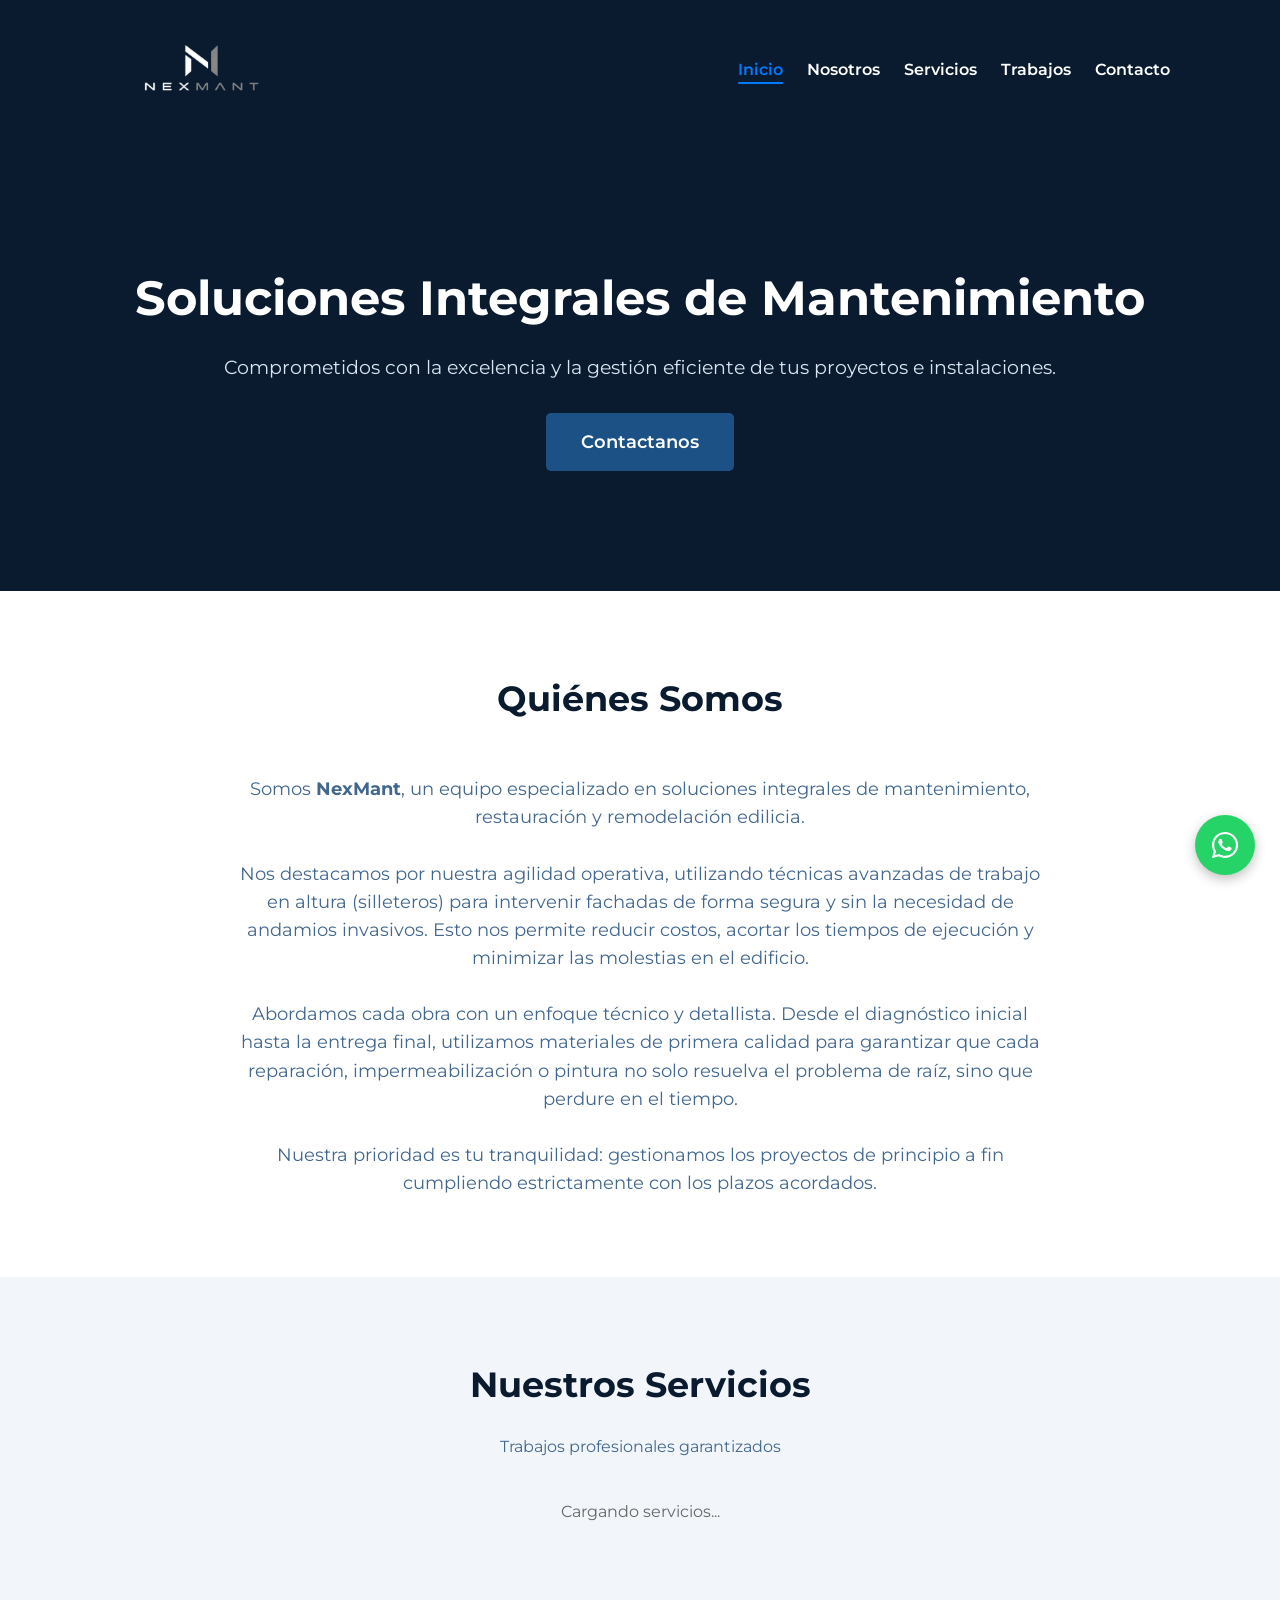
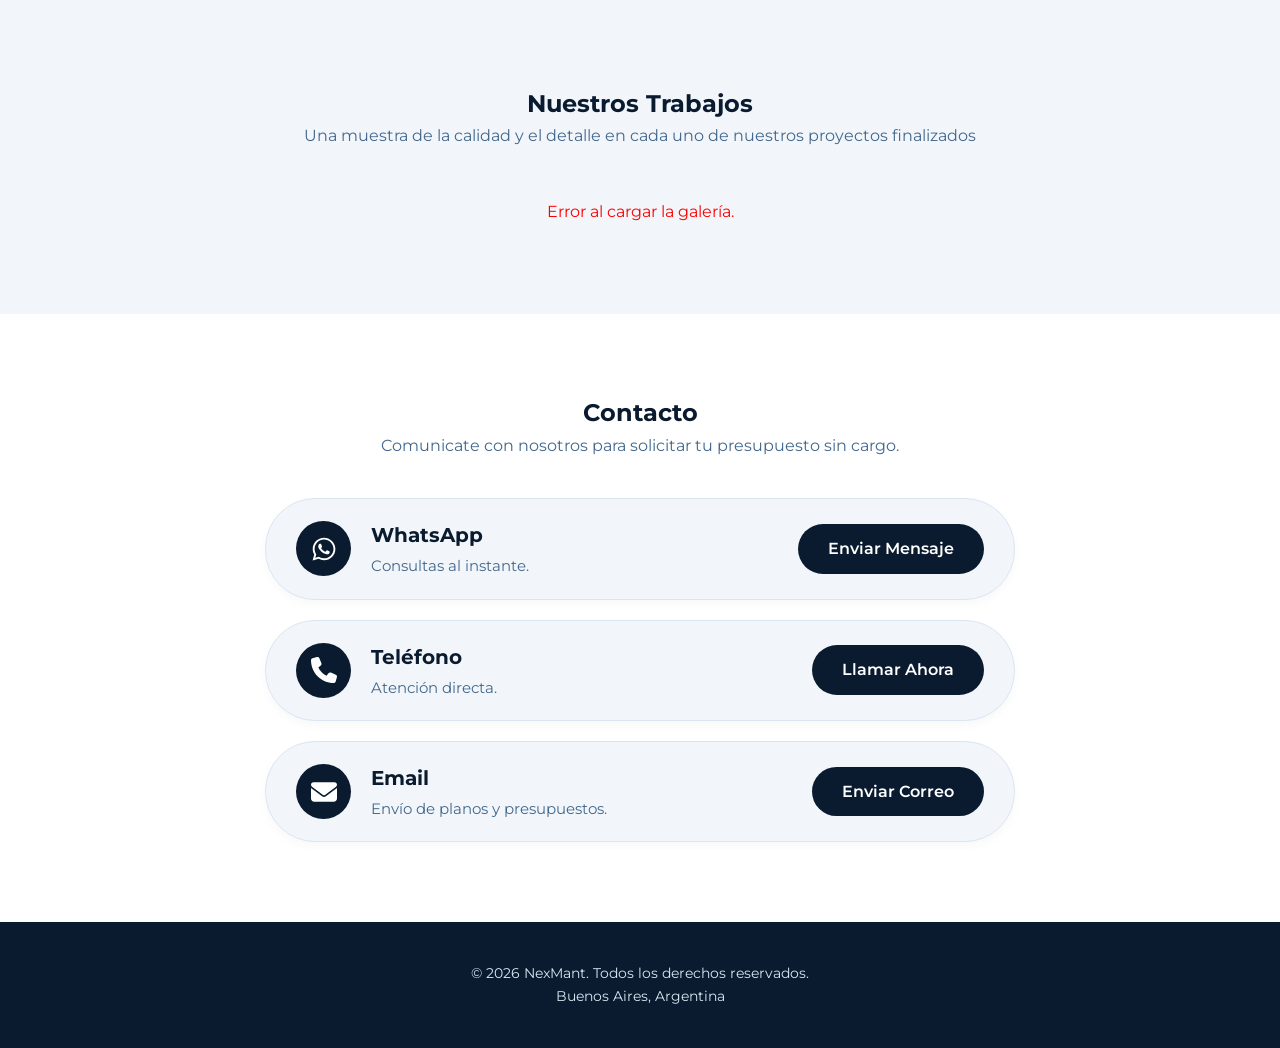
<file: index.html>
<!DOCTYPE html>
<html lang="es">
<head>
    <meta charset="UTF-8">
    <meta name="viewport" content="width=device-width, initial-scale=1.0">
    <title>NexMant | Mantenimiento Integral</title>
    
    <link rel="icon" type="image/png" href="logo.png">

    <meta property="og:title" content="NexMant - Mantenimiento y Restauración Edilicia">
    <meta property="og:description" content="Especialistas en trabajos en altura con silleteros, reformas, impermeabilización y mantenimiento integral de edificios. Solicitá tu presupuesto.">
    <meta property="og:image" content="https://alejofc08.github.io/nexmant/logo.png">
    <meta property="og:url" content="https://alejofc08.github.io/nexmant/">
    <meta property="og:type" content="website">

    <link rel="stylesheet" href="style.css">
    
    <link href="https://unpkg.com/aos@2.3.1/dist/aos.css" rel="stylesheet">
</head>
<body>

    <header>
        <div class="navbar-container">
            <a href="#inicio" class="logo-link">
                <img src="logo.png" alt="NexMant Logo" class="logo-img">
            </a>
            
            <nav>
                <a href="#inicio">Inicio</a>
                <a href="#nosotros">Nosotros</a>
                <a href="#servicios">Servicios</a>
                <a href="#trabajos">Trabajos</a>
                <a href="#contacto">Contacto</a>
            </nav>
        </div>
    </header>

    <section id="inicio" class="hero-section">
        <div class="hero-content">
            <h2>Soluciones Integrales de Mantenimiento</h2>
            <p>Comprometidos con la excelencia y la gestión eficiente de tus proyectos e instalaciones.</p>
            <a href="#contacto" class="btn-principal">Contactanos</a>
        </div>
    </section>

    <section id="nosotros" class="section-padding" data-aos="fade-up">
        <div class="container">
            <h2>Quiénes Somos</h2>
            <p id="texto-nosotros" style="white-space: pre-line; max-width: 800px; margin: 0 auto; color: var(--color-secundario); font-size: 1.1rem; text-align: center;">
                Somos <strong>NexMant</strong>, un equipo especializado en soluciones integrales de mantenimiento, restauración y remodelación edilicia. 

                Nos destacamos por nuestra agilidad operativa, utilizando técnicas avanzadas de trabajo en altura (silleteros) para intervenir fachadas de forma segura y sin la necesidad de andamios invasivos. Esto nos permite reducir costos, acortar los tiempos de ejecución y minimizar las molestias en el edificio.

                Abordamos cada obra con un enfoque técnico y detallista. Desde el diagnóstico inicial hasta la entrega final, utilizamos materiales de primera calidad para garantizar que cada reparación, impermeabilización o pintura no solo resuelva el problema de raíz, sino que perdure en el tiempo.

                Nuestra prioridad es tu tranquilidad: gestionamos los proyectos de principio a fin cumpliendo estrictamente con los plazos acordados.
            </p>
        </div>
    </section>

    <section id="servicios" class="section-padding bg-alt">
        <div class="container">
            <h2>Nuestros Servicios</h2>
            <p class="subtitle">Trabajos profesionales garantizados</p>
            
            <div id="contenedor-servicios" class="services-grid">
                <p style="text-align: center; color: #666; width: 100%;">Cargando servicios...</p>
            </div>
        </div>
    </section>

    <section id="trabajos" class="section-padding bg-alt" data-aos="fade-up">
        <div class="container">
            <h2>Nuestros Trabajos</h2>
            <p class="subtitle">Una muestra de la calidad y el detalle en cada uno de nuestros proyectos finalizados</p>
            
            <div class="carousel-container">
                <div class="carousel-track" id="contenedor-trabajos">
                    <p style="text-align: center; color: var(--color-secundario); width: 100%;">Cargando galería de proyectos...</p>
                </div>
            </div>
        </div>
    </section>

<section id="contacto" class="section-padding" data-aos="fade-up">
        <div class="container">
            <h2>Contacto</h2>
            <p class="subtitle">Comunicate con nosotros para solicitar tu presupuesto sin cargo.</p>
            
            <div class="contacto-listado">
                
                <div class="contacto-fila">
                    <div class="contacto-datos">
                        <div class="contacto-icono">
                            <svg xmlns="http://www.w3.org/2000/svg" viewBox="0 0 448 512" fill="currentColor"><path d="M380.9 97.1C339 55.1 283.2 32 223.9 32c-122.4 0-222 99.6-222 222 0 39.1 10.2 77.3 29.6 111L0 480l117.7-30.9c32.4 17.7 68.9 27 106.1 27h.1c122.3 0 224.1-99.6 224.1-222 0-59.3-25.2-115-67.1-157zm-157 341.6c-33.2 0-65.7-8.9-94-25.7l-6.7-4-69.8 18.3L72 359.2l-4.4-7c-18.5-29.4-28.2-63.3-28.2-98.2 0-101.7 82.8-184.5 184.6-184.5 49.3 0 95.6 19.2 130.4 54.1 34.8 34.9 56.2 81.2 56.1 130.5 0 101.8-84.9 184.6-186.6 184.6zm101.2-138.2c-5.5-2.8-32.8-16.2-37.9-18-5.1-1.9-8.8-2.8-12.5 2.8-3.7 5.6-14.3 18-17.6 21.8-3.2 3.7-6.5 4.2-12 1.4-32.6-16.3-54-29.1-75.5-66-5.7-9.8 5.7-9.1 16.3-30.3 1.8-3.7 .9-6.9-.5-9.7-1.4-2.8-12.5-30.1-17.1-41.2-4.5-10.8-9.1-9.3-12.5-9.5-3.2-.2-6.9-.2-10.6-.2-3.7 0-9.7 1.4-14.8 6.9-5.1 5.6-19.4 19-19.4 46.3 0 27.3 19.9 53.7 22.6 57.4 2.8 3.7 39.1 59.7 94.8 83.8 35.2 15.2 49 16.5 66.6 13.9 10.7-1.6 32.8-13.4 37.4-26.4 4.6-13 4.6-24.1 3.2-26.4-1.3-2.5-5-3.9-10.5-6.6z"/></svg>
                        </div>
                        <div class="contacto-info">
                            <h3>WhatsApp</h3>
                            <p>Consultas al instante.</p>
                        </div>
                    </div>
                    <a href="https://wa.me/5491165778502?text=Hola%20NexMant,%20me%20gustar%C3%ADa%20hacer%20una%20consulta." target="_blank" class="btn-pill">Enviar Mensaje</a>
                </div>

                <div class="contacto-fila">
                    <div class="contacto-datos">
                        <div class="contacto-icono">
                            <svg xmlns="http://www.w3.org/2000/svg" viewBox="0 0 512 512" fill="currentColor"><path d="M164.9 24.6c-7.7-18.6-28-28.5-47.4-23.2l-88 24C12.1 30.2 0 46 0 64C0 311.4 200.6 512 448 512c18 0 33.8-12.1 38.6-29.5l24-88c5.3-19.4-4.6-39.7-23.2-47.4l-96-40c-16.3-6.8-35.2-2.1-46.3 11.6L304.7 368C234.3 334.7 177.3 277.7 144 207.3L193.3 167c13.7-11.2 18.4-30 11.6-46.3l-40-96z"/></svg>
                        </div>
                        <div class="contacto-info">
                            <h3>Teléfono</h3>
                            <p>Atención directa.</p>
                        </div>
                    </div>
                    <a href="tel:+5491165778502" class="btn-pill">Llamar Ahora</a>
                </div>

                <div class="contacto-fila">
                    <div class="contacto-datos">
                        <div class="contacto-icono">
                            <svg xmlns="http://www.w3.org/2000/svg" viewBox="0 0 512 512" fill="currentColor"><path d="M48 64C21.5 64 0 85.5 0 112c0 15.1 7.1 29.3 19.2 38.4L236.8 313.6c11.4 8.5 27 8.5 38.4 0L492.8 150.4c12.1-9.1 19.2-23.3 19.2-38.4c0-26.5-21.5-48-48-48H48zM0 176V384c0 35.3 28.7 64 64 64H448c35.3 0 64-28.7 64-64V176L294.4 339.2c-22.8 17.1-54 17.1-76.8 0L0 176z"/></svg>
                        </div>
                        <div class="contacto-info">
                            <h3>Email</h3>
                            <p>Envío de planos y presupuestos.</p>
                        </div>
                    </div>
                    <a href="mailto:info@nexmant.com" class="btn-pill">Enviar Correo</a>
                </div>

            </div>
        </div>
    </section>

    <footer id="contacto">
        <div class="footer-container">
            <p>&copy; 2026 NexMant. Todos los derechos reservados.</p>
            <p>Buenos Aires, Argentina</p>
        </div>
    </footer>

    <a href="https://wa.me/5491165778502?text=Hola%20NexMant,%20me%20gustar%C3%ADa%20hacer%20una%20consulta." 
       class="wpp-flotante" 
       target="_blank" 
       rel="noopener noreferrer" 
       title="Escribinos por WhatsApp">
        <svg xmlns="http://www.w3.org/2000/svg" viewBox="0 0 448 512" width="30" height="30" fill="white">
            <path d="M380.9 97.1C339 55.1 283.2 32 223.9 32c-122.4 0-222 99.6-222 222 0 39.1 10.2 77.3 29.6 111L0 480l117.7-30.9c32.4 17.7 68.9 27 106.1 27h.1c122.3 0 224.1-99.6 224.1-222 0-59.3-25.2-115-67.1-157zm-157 341.6c-33.2 0-65.7-8.9-94-25.7l-6.7-4-69.8 18.3L72 359.2l-4.4-7c-18.5-29.4-28.2-63.3-28.2-98.2 0-101.7 82.8-184.5 184.6-184.5 49.3 0 95.6 19.2 130.4 54.1 34.8 34.9 56.2 81.2 56.1 130.5 0 101.8-84.9 184.6-186.6 184.6zm101.2-138.2c-5.5-2.8-32.8-16.2-37.9-18-5.1-1.9-8.8-2.8-12.5 2.8-3.7 5.6-14.3 18-17.6 21.8-3.2 3.7-6.5 4.2-12 1.4-32.6-16.3-54-29.1-75.5-66-5.7-9.8 5.7-9.1 16.3-30.3 1.8-3.7 .9-6.9-.5-9.7-1.4-2.8-12.5-30.1-17.1-41.2-4.5-10.8-9.1-9.3-12.5-9.5-3.2-.2-6.9-.2-10.6-.2-3.7 0-9.7 1.4-14.8 6.9-5.1 5.6-19.4 19-19.4 46.3 0 27.3 19.9 53.7 22.6 57.4 2.8 3.7 39.1 59.7 94.8 83.8 35.2 15.2 49 16.5 66.6 13.9 10.7-1.6 32.8-13.4 37.4-26.4 4.6-13 4.6-24.1 3.2-26.4-1.3-2.5-5-3.9-10.5-6.6z"/>
        </svg>
    </a>    

    <div id="lightbox" class="lightbox-modal">
        <span class="lightbox-close">&times;</span>
        <img class="lightbox-content" id="lightbox-img">
    </div>

    <script src="app.js"></script>
    
    <script src="https://unpkg.com/aos@2.3.1/dist/aos.js"></script>
    <script>
      AOS.init({
        duration: 800, // Duración suave
        once: true     // Se anima solo la primera vez que pasás
      });
    </script>
</body>
</html>
</file>
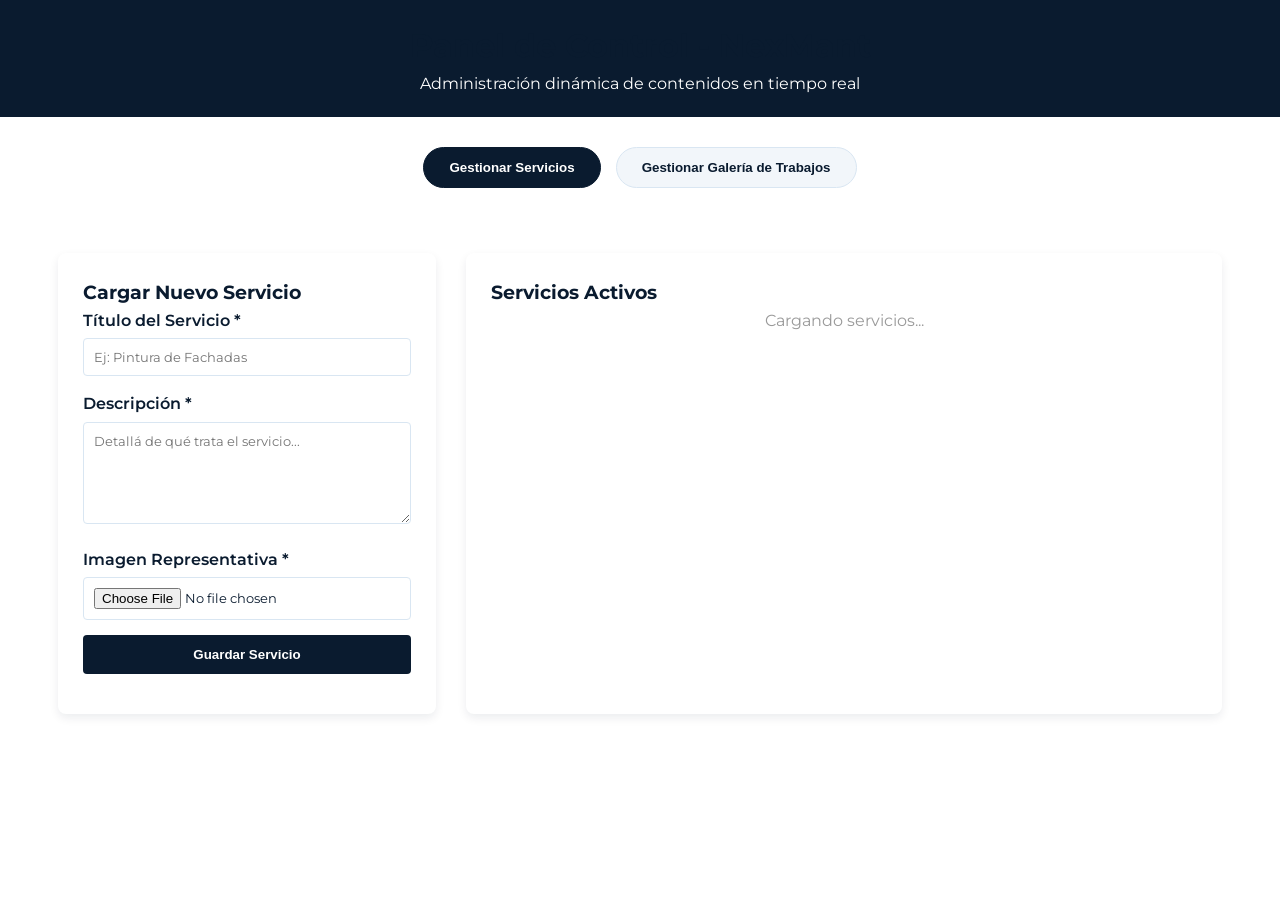
<file: admin.html>
<!DOCTYPE html>
<html lang="es">
<head>
    <meta charset="UTF-8">
    <meta name="viewport" content="width=device-width, initial-scale=1.0">
    <title>Panel de Administración - NexMant</title>
    <link rel="stylesheet" href="style.css">
</head>
<body>
    <div class="admin-header">
        <h1>Panel de Control - NexMant</h1>
        <p>Administración dinámica de contenidos en tiempo real</p>
    </div>

    <div class="container" style="margin-top: 30px;">
        <div class="admin-tabs">
            <button id="tab-servicios" class="btn-tab active" onclick="switchTab('servicios')">Gestionar Servicios</button>
            <button id="tab-trabajos" class="btn-tab" onclick="switchTab('trabajos')">Gestionar Galería de Trabajos</button>
        </div>
    </div>

    <div id="dashboard-servicios" class="dashboard">
        <div class="panel-form">
            <h3 id="form-titulo-servicios">Cargar Nuevo Servicio</h3>
            <form id="form-servicio">
                <div class="form-group">
                    <label for="titulo">Título del Servicio *</label>
                    <input type="text" id="titulo" class="form-control" required placeholder="Ej: Pintura de Fachadas">
                </div>
                <div class="form-group">
                    <label for="descripcion">Descripción *</label>
                    <textarea id="descripcion" class="form-control" rows="5" required placeholder="Detallá de qué trata el servicio..."></textarea>
                </div>
                <div class="form-group">
                    <label for="imagen">Imagen Representativa *</label>
                    <input type="file" id="imagen" class="form-control" accept="image/*" required>
                </div>
                <button type="submit" id="btn-guardar" class="btn-submit">Guardar Servicio</button>
            </form>
            <div id="mensaje"></div>
        </div>

        <div class="panel-lista">
            <h3>Servicios Activos</h3>
            <div id="lista-servicios-admin">
                <p style="color: #999; text-align: center;">Cargando servicios...</p>
            </div>
        </div>
    </div>

    <div id="dashboard-trabajos" class="dashboard" style="display: none;">
        <div class="panel-form">
            <h3>Cargar Trabajo Realizado</h3>
            <p style="font-size: 0.85rem; color: var(--color-secundario); margin-bottom: 15px;">Subí una foto directo de una obra terminada para alimentar el carrusel de la web.</p>
            <form id="form-trabajo">
                <div class="form-group">
                    <label for="imagen-trabajo">Foto del Trabajo Realizado *</label>
                    <input type="file" id="imagen-trabajo" class="form-control" accept="image/*" required>
                </div>
                <button type="submit" id="btn-guardar-trabajo" class="btn-submit">Guardar en Galería</button>
            </form>
            <div id="mensaje-trabajo"></div>
        </div>

        <div class="panel-lista">
            <h3>Fotos en la Galería</h3>
            <div id="lista-trabajos-admin">
                <p style="color: #999; text-align: center;">Cargando fotos...</p>
            </div>
        </div>
    </div>

    <script src="admin.js"></script>
</body>
</html>
</file>
<file: style.css>
/* =========================================
   VARIABLES DE COLOR Y TIPOGRAFÍA
   ========================================= */
@import url('https://fonts.googleapis.com/css2?family=Montserrat:wght@400;600;700&display=swap');

:root {
    --color-primario: #0A1B2F;    
    --color-acento: #1C5186;      
    --color-secundario: #42678D;  
    --color-fondo: #FFFFFF;       
    --color-fondo-alt: #F2F6FA;   
    --color-texto: #0A1B2F;       
    --color-texto-claro: #FFFFFF; 
    --fuente-principal: 'Montserrat', sans-serif;
}

/* =========================================
   RESET BÁSICO
   ========================================= */
* {
    margin: 0;
    padding: 0;
    box-sizing: border-box;
}

body {
    font-family: var(--fuente-principal);
    color: var(--color-texto);
    background-color: var(--color-fondo);
    line-height: 1.6;
    /* Truco para empujar el footer hacia abajo */
    display: flex;
    flex-direction: column;
    min-height: 100vh;
}

h1, h2, h3 {
    color: var(--color-primario);
    font-weight: 700;
}

.container {
    max-width: 1100px;
    margin: 0 auto;
    padding: 0 20px;
}

.section-padding {
    padding: 80px 0;
    text-align: center;
}

.bg-alt {
    background-color: var(--color-fondo-alt);
}

/* =========================================
   ENCABEZADO / NAVBAR
   ========================================= */
header {
    background-color: var(--color-primario);
    padding: 15px 0; 
    position: sticky;
    top: 0;
    z-index: 1000;
}

.navbar-container {
    display: flex;
    justify-content: space-between;
    align-items: center;
    max-width: 1100px;
    margin: 0 auto;
    padding: 0 20px;
}

.logo-link {
    display: flex;
    align-items: center;
    text-decoration: none;
}

.logo-img {
    height: 110px;       
    width: auto;
    display: block;
    transition: transform 0.3s ease;
}

.logo-img:hover {
    transform: scale(1.03); 
}

nav a {
    color: var(--color-texto-claro);
    text-decoration: none;
    margin-left: 20px;
    font-weight: 600;
    transition: color 0.3s;
}

nav a:hover {
    color: var(--color-acento);
}

.navbar-container nav a.nav-active {
    color: #007bff; 
    font-weight: 600;
    position: relative;
}

.navbar-container nav a.nav-active::after {
    content: '';
    position: absolute;
    bottom: -5px;
    left: 0;
    width: 100%;
    height: 2px;
    background-color: #007bff;
    border-radius: 2px;
}

/* =========================================
   HERO SECTION
   ========================================= */
.hero-section {
    background-color: var(--color-primario);
    color: var(--color-texto-claro);
    padding: 120px 20px;
    text-align: center;
}

.hero-content h2 {
    color: var(--color-texto-claro);
    font-size: 3rem;
    margin-bottom: 15px;
}

.hero-content p {
    font-size: 1.2rem;
    margin-bottom: 30px;
    color: #D9E6F2; 
}

.btn-principal {
    display: inline-block;
    background-color: var(--color-acento);
    color: var(--color-texto-claro);
    padding: 15px 35px;
    text-decoration: none;
    font-weight: 600;
    border-radius: 5px;
    font-size: 1.1rem;
    transition: background-color 0.3s, transform 0.2s;
}

.btn-principal:hover {
    background-color: #123C66; 
    transform: translateY(-2px);
}

/* =========================================
   SECCIÓN NOSOTROS Y SERVICIOS
   ========================================= */
#nosotros h2, #servicios h2 {
    font-size: 2.2rem;
    margin-bottom: 20px;
}

#texto-nosotros {
    font-size: 1.1rem;
    max-width: 800px;
    margin: 0 auto;
    color: var(--color-secundario);
}

.subtitle {
    margin-bottom: 40px;
    color: var(--color-secundario);
}

.services-grid {
    display: grid;
    grid-template-columns: repeat(auto-fit, minmax(300px, 1fr));
    gap: 30px;
    margin-top: 20px;
    align-items: start; 
}

.service-card {
    background-color: var(--color-fondo);
    border-radius: 8px;
    box-shadow: 0 5px 15px rgba(10, 27, 47, 0.08); 
    border-top: 4px solid var(--color-primario);
    transition: transform 0.3s ease;
    overflow: hidden;
    display: flex;
    flex-direction: column;
    text-align: left;
    cursor: pointer;
    position: relative;
}

.service-card:hover {
    transform: translateY(-5px);
}

.service-img {
    width: 100%;
    height: 200px;
    object-fit: cover;
}

.service-card-content {
    padding: 25px 20px;
    display: flex;
    flex-direction: column;
    flex-grow: 1;
    justify-content: space-between;
}

.service-card-content h3 {
    margin-bottom: 12px;
    font-size: 1.4rem;
}

.service-card-content p {
    margin-bottom: 20px;
    color: var(--color-secundario);
    font-size: 0.95rem;
    white-space: pre-line; 
    max-height: 0;
    opacity: 0;
    overflow: hidden;
    margin: 0;
    padding: 0;
    transition: all 0.4s ease-in-out;
}

.btn-cotizar {
    display: inline-block;
    background-color: var(--color-primario);
    color: var(--color-texto-claro);
    padding: 10px 20px;
    text-decoration: none;
    font-weight: 600;
    border-radius: 4px;
    text-align: center;
    transition: background-color 0.3s;
    max-height: 0;
    opacity: 0;
    overflow: hidden;
    margin: 0;
    padding: 0;
}

.btn-cotizar:hover {
    background-color: var(--color-acento);
}

.service-card::after {
    content: '▼ Tocá para ver más';
    position: absolute;
    bottom: 10px;
    right: 15px;
    font-size: 0.75rem;
    color: var(--color-primario);
    font-weight: 600;
    opacity: 0.7;
    transition: transform 0.3s ease;
}

.service-card.active {
    border-top-color: var(--color-acento);
}

.service-card.active::after {
    content: '▲';
    bottom: unset;
    top: 15px;
    color: var(--color-acento);
}

.service-card.active .service-card-content p {
    max-height: 2000px; 
    opacity: 1;
    margin-top: 12px;
    margin-bottom: 20px;
}

.service-card.active .service-card-content .btn-cotizar {
    max-height: 50px;
    opacity: 1;
    padding: 10px 20px;
}

/* =========================================
   CARRUSEL DE NUESTROS TRABAJOS
   ========================================= */
.carousel-container {
    position: relative;
    display: flex;
    align-items: center;
    max-width: 950px;
    margin: 40px auto 0;
}

.carousel-track {
    display: flex;
    gap: 20px;
    overflow-x: auto;
    scroll-behavior: smooth;
    scroll-snap-type: x mandatory;
    padding: 10px 0;
    width: 100%;
}

.carousel-track::-webkit-scrollbar { display: none; }
.carousel-track { -ms-overflow-style: none; scrollbar-width: none; }

.carousel-item {
    flex: 0 0 calc(33.333% - 14px);
    scroll-snap-align: start;
    border-radius: 8px;
    overflow: hidden;
    box-shadow: 0 5px 15px rgba(10, 27, 47, 0.05);
    border: 1px solid #D9E6F2;
    background-color: var(--color-fondo);
    height: 260px;
    transition: transform 0.3s ease;
}

.carousel-item:hover {
    transform: scale(1.02);
    border-color: var(--color-acento);
}

.carousel-item img {
    width: 100%;
    height: 100%;
    object-fit: cover;
}

/* =========================================
   LIGHTBOX (AMPLIAR FOTOS DE GALERÍA)
   ========================================= */
.lightbox-modal {
    display: none; 
    position: fixed;
    z-index: 10000; 
    left: 0;
    top: 0;
    width: 100%;
    height: 100%;
    background-color: rgba(10, 27, 47, 0.95); 
}

.lightbox-content {
    position: absolute;
    top: 50%;
    left: 50%;
    transform: translate(-50%, -50%); 
    width: 95vw;   
    height: 90vh;  
    border-radius: 8px;
    box-shadow: 0 5px 25px rgba(0,0,0,0.8);
    object-fit: contain; 
    animation: zoomInFoto 0.3s ease forwards;
}

@keyframes zoomInFoto {
    from { transform: translate(-50%, -50%) scale(0.8); opacity: 0; }
    to { transform: translate(-50%, -50%) scale(1); opacity: 1; }
}

.lightbox-close {
    position: absolute;
    top: 20px;
    right: 35px;
    color: #f1f1f1;
    font-size: 40px;
    font-weight: bold;
    cursor: pointer;
    transition: 0.3s;
    z-index: 10001;
}

.lightbox-close:hover {
    color: var(--color-acento);
}

/* =========================================
   SECCIÓN CONTACTO (ESTILO FILAS/PÍLDORAS)
   ========================================= */
.contacto-listado {
    display: flex;
    flex-direction: column;
    gap: 20px;
    max-width: 750px;
    margin: 40px auto 0;
}

.contacto-fila {
    display: flex;
    align-items: center;
    justify-content: space-between;
    background-color: var(--color-fondo-alt); 
    padding: 20px 30px;
    border-radius: 50px; 
    border: 1px solid #D9E6F2;
    transition: all 0.3s ease;
    box-shadow: 0 4px 10px rgba(10, 27, 47, 0.03); 
}

.contacto-fila:hover {
    background-color: var(--color-fondo);
    border-color: var(--color-acento);
    box-shadow: 0 8px 25px rgba(10, 27, 47, 0.08); 
    transform: translateY(-3px); 
}

.contacto-datos {
    display: flex;
    align-items: center;
    gap: 20px;
}

.contacto-icono {
    background-color: var(--color-primario);
    color: var(--color-texto-claro);
    width: 55px;
    height: 55px;
    border-radius: 50%;
    display: flex;
    align-items: center;
    justify-content: center;
    transition: all 0.3s ease;
    flex-shrink: 0;
}

.contacto-icono svg {
    width: 26px;
    height: 26px;
}

.contacto-fila:hover .contacto-icono {
    background-color: var(--color-acento);
    transform: scale(1.1) rotate(5deg); 
}

.contacto-info {
    text-align: left;
}

.contacto-info h3 {
    margin: 0 0 3px 0;
    color: var(--color-primario);
    font-size: 1.25rem;
}

.contacto-info p {
    margin: 0;
    color: var(--color-secundario);
    font-size: 0.95rem;
}

.btn-pill {
    display: inline-block;
    padding: 12px 30px;
    border-radius: 30px;
    text-decoration: none;
    font-weight: 600;
    color: white;
    background-color: var(--color-primario);
    transition: background 0.3s ease;
    white-space: nowrap; 
    margin-left: 20px;
}

.btn-pill:hover {
    background-color: var(--color-acento);
}

/* =========================================
   FOOTER (ACÁ ESTÁ LA MAGIA PARA QUE NO FLOTE)
   ========================================= */
footer {
    background-color: var(--color-primario);
    color: #D9E6F2;
    text-align: center;
    padding: 40px 20px;
    font-size: 0.9rem;
    margin-top: auto; /* Empuja el footer al final de todo */
    width: 100%;
}

.wpp-flotante {
    position: fixed;
    bottom: 25px;      
    right: 25px;       
    width: 60px;
    height: 60px;
    background-color: #25D366; 
    color: white;
    border-radius: 50%;
    display: flex;
    align-items: center;
    justify-content: center;
    box-shadow: 0 4px 12px rgba(0, 0, 0, 0.25);
    z-index: 9999;     
    transition: all 0.3s cubic-bezier(0.175, 0.885, 0.32, 1.275); 
}

.wpp-flotante:hover {
    background-color: #128C7E; 
    transform: scale(1.1) rotate(8deg); 
    box-shadow: 0 6px 18px rgba(0, 0, 0, 0.35);
}

/* =========================================
   ESTILOS EXCLUSIVOS AL PANEL ADMIN (INTERNO)
   ========================================= */
.admin-header { background: var(--color-primario); color: white; padding: 20px; text-align: center; }
.dashboard { display: grid; grid-template-columns: 1fr 2fr; gap: 30px; max-width: 1300px; margin: 40px auto; padding: 0 20px; }
.panel-form, .panel-lista { background: white; padding: 25px; border-radius: 8px; box-shadow: 0 4px 10px rgba(10,27,47,0.08); }
.panel-form { height: fit-content; }
.form-group { margin-bottom: 15px; }
.form-group label { display: block; margin-bottom: 5px; font-weight: 600; color: var(--color-primario); }
.form-control { width: 100%; padding: 10px; border: 1px solid #D9E6F2; border-radius: 4px; font-family: inherit; }
.btn-submit { background-color: var(--color-primario); color: white; border: none; padding: 12px; border-radius: 4px; cursor: pointer; font-weight: 600; width: 100%; }
.btn-submit:hover { background-color: var(--color-acento); }
.admin-item { display: flex; align-items: center; justify-content: space-between; padding: 15px; border-bottom: 1px solid var(--color-fondo-alt); gap: 15px; }
.admin-item img { width: 60px; height: 60px; object-fit: cover; border-radius: 4px; }
.admin-item-info { flex-grow: 1; }
.admin-item-info h4 { margin: 0; color: var(--color-primario); }
.admin-item-info p { margin: 0; font-size: 0.85rem; color: var(--color-secundario); }
.btn-danger { background-color: #dc3545; color: white; border: none; padding: 8px 12px; border-radius: 4px; cursor: pointer; }
.btn-danger:hover { background-color: #bd2130; }
#mensaje { margin-top: 15px; font-weight: bold; text-align: center; }
.exito { color: var(--color-acento); }
.error { color: #dc3545; }

.admin-tabs { display: flex; gap: 15px; justify-content: center; margin-bottom: 25px; }
.btn-tab { background-color: var(--color-fondo-alt); color: var(--color-primario); border: 1px solid #D9E6F2; padding: 12px 25px; border-radius: 30px; font-weight: 600; cursor: pointer; transition: all 0.3s ease; }
.btn-tab.active, .btn-tab:hover { background-color: var(--color-primario); color: var(--color-texto-claro); border-color: var(--color-primario); }

/* =========================================
   DISEÑO RESPONSIVE (CELULARES Y TABLETS)
   ========================================= */
@media (max-width: 900px) { 
    .dashboard { grid-template-columns: 1fr; } 
}

@media (max-width: 768px) {
    .navbar-container { flex-direction: column; text-align: center; padding: 15px 20px; }
    .navbar-container nav { margin-top: 15px; display: flex; flex-wrap: wrap; justify-content: center; gap: 15px 20px; }
    .navbar-container nav a { margin-left: 0; font-size: 0.95rem; }
    .logo-img { height: 85px; margin-bottom: 5px; } 
    .hero-section { padding: 80px 20px; }
    .hero-content h2 { font-size: 2.2rem; }
    .hero-content p { font-size: 1rem; }
    .section-padding { padding: 50px 20px; }
    h2 { font-size: 1.8rem; }
    .services-grid { grid-template-columns: 1fr; gap: 20px; }
    .service-card { margin-bottom: 10px; }
    .service-card-content { padding: 15px; }
    .carousel-item { flex: 0 0 calc(50% - 10px); height: 220px; }
}
@media (max-width: 600px) {
    /* Mantenemos la estructura horizontal (row) para conservar la forma de píldora */
    .contacto-fila { 
        flex-direction: row; 
        align-items: center;
        justify-content: space-between;
        padding: 12px 15px; /* Reducimos padding para ganar espacio */
        border-radius: 50px;
    }
    
    .contacto-datos {
        gap: 10px; /* Reducimos el espacio entre icono y texto */
    }

    .contacto-icono {
        width: 40px; /* Ícono un poco más chico */
        height: 40px;
    }

    .contacto-icono svg {
        width: 20px; /* Ajuste proporcional del ícono */
        height: 20px;
    }

    .contacto-info h3 { 
        font-size: 0.9rem; /* Fuente más chica para que no salte de renglón */
    }
    
    /* Ocultamos el subtítulo en pantallas muy chicas para mantener la forma horizontal perfecta */
    .contacto-info p { 
        display: none; 
    }
    
    .btn-pill { 
        margin-left: 8px; 
        padding: 8px 15px; 
        font-size: 0.8rem; /* Botón más compacto */
    }
}
@media (max-width: 480px) {
    .hero-content h2 { font-size: 1.8rem; }
    .navbar-container { padding: 15px 10px; } 
    .navbar-container nav { gap: 10px 8px; }  
    .navbar-container nav a { font-size: 0.8rem; } 
    .carousel-item { flex: 0 0 100%; height: 240px; }
    .wpp-flotante { bottom: 20px; right: 20px; width: 55px; height: 55px; }
}
</file>
